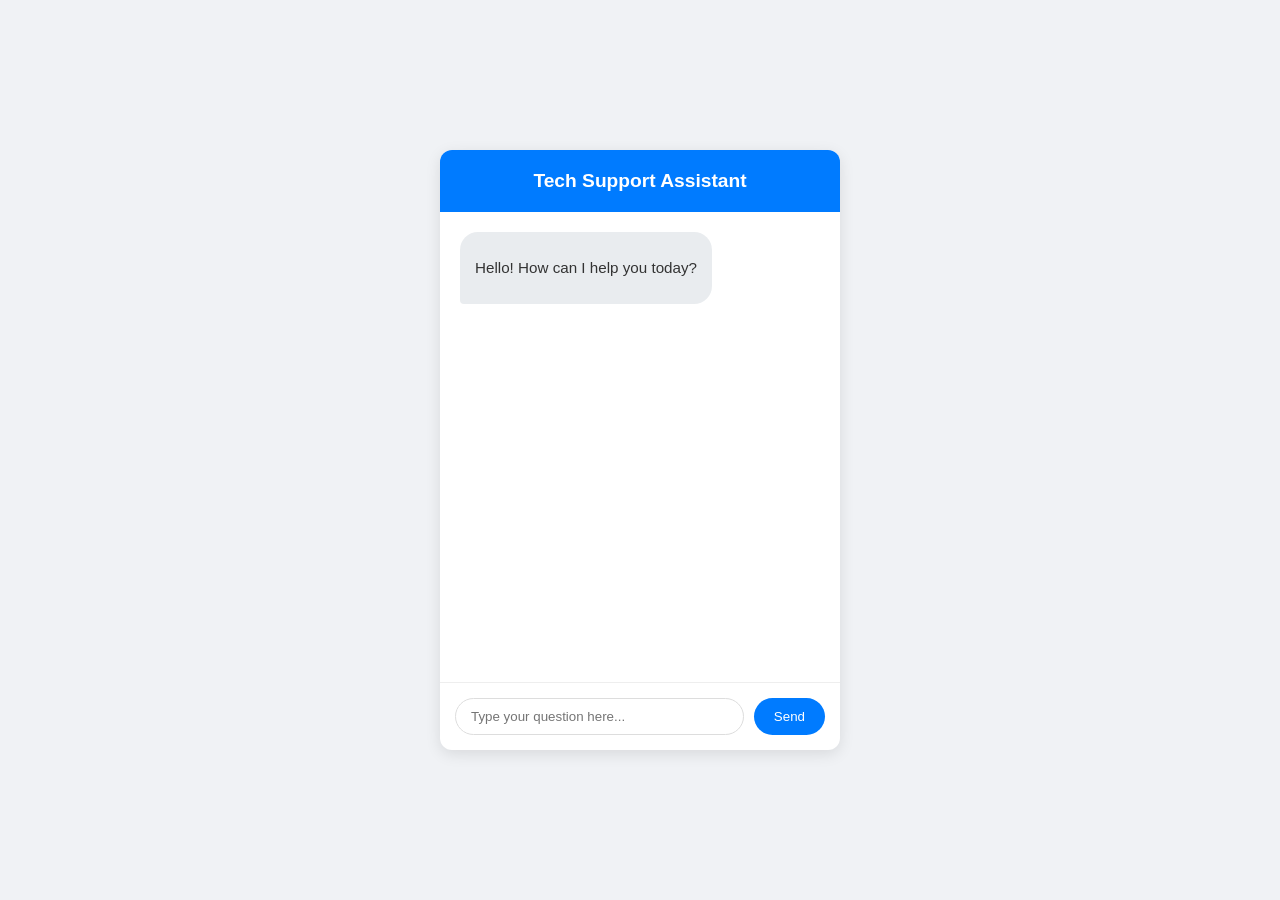
<file: chatbot for FAQS/index.html>
<!DOCTYPE html>
<html lang="en">
<head>
    <meta charset="UTF-8">
    <meta name="viewport" content="width=device-width, initial-scale=1.0">
    <title>Tech Support Chatbot</title>
    <link rel="stylesheet" href="style.css">
</head>
<body>
    <div class="chat-container">
        <div class="chat-header">
            <h2>Tech Support Assistant</h2>
        </div>
        <div id="chat-window" class="chat-window">
            <div class="message bot">
                <p>Hello! How can I help you today?</p>
            </div>
        </div>
        <div class="chat-input">
            <input type="text" id="user-input" placeholder="Type your question here...">
            <button id="send-btn">Send</button>
        </div>
    </div>
    <script src="script.js"></script>
</body>
</html>
</file>
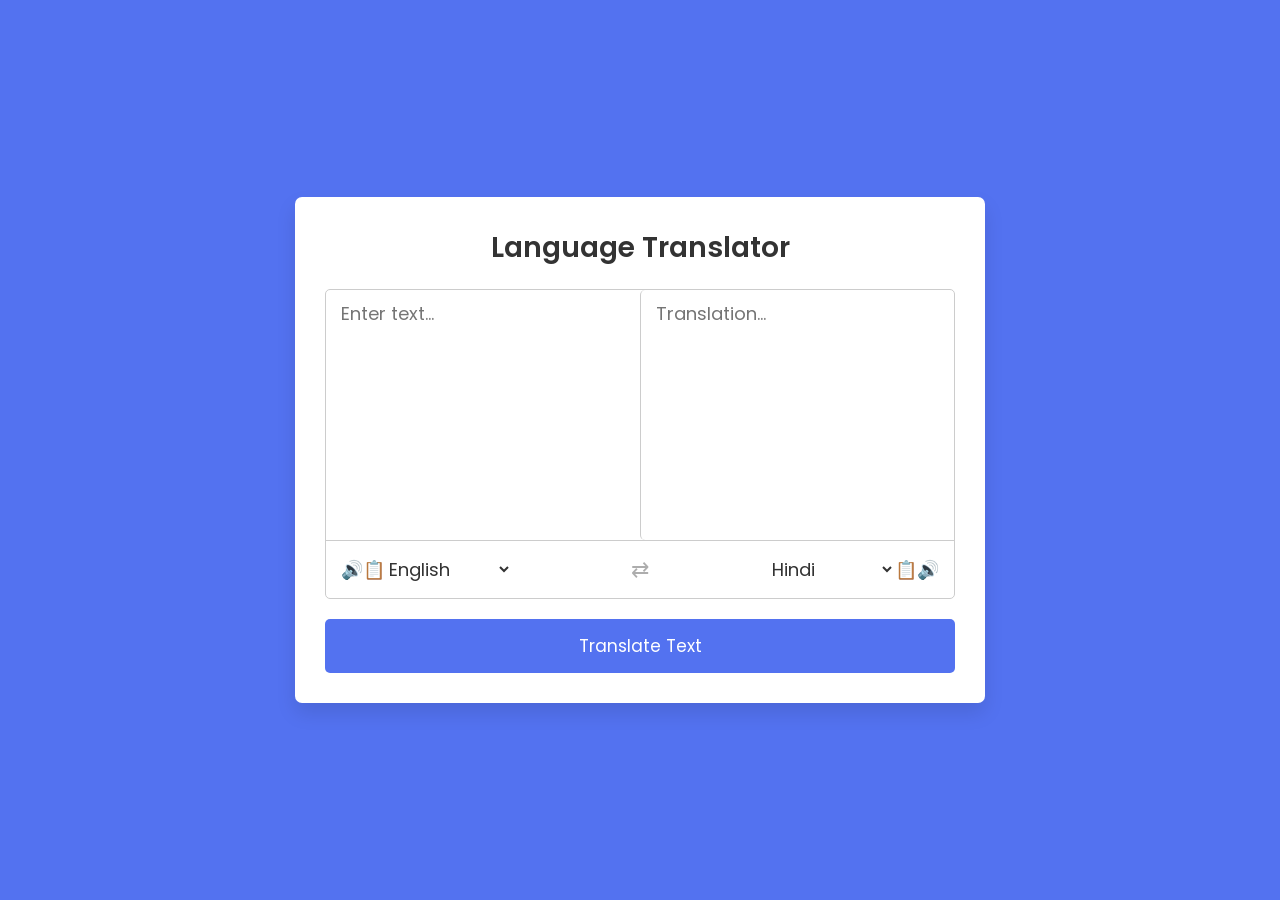
<file: language translation tool/index.html>
<!DOCTYPE html>
<html lang="en">
<head>
    <meta charset="UTF-8">
    <meta name="viewport" content="width=device-width, initial-scale=1.0">
    <title>Language Translation Tool</title>
    <link rel="stylesheet" href="style.css">
</head>
<body>
    <div class="container">
        <h1>Language Translator</h1>
        <div class="wrapper">
            <div class="text-input">
                <textarea spellcheck="false" class="from-text" placeholder="Enter text..."></textarea>
                <textarea spellcheck="false" readonly class="to-text" placeholder="Translation..."></textarea>
            </div>
            <ul class="controls">
                <li class="row from">
                    <div class="icons">
                        <button id="from-speak" title="Listen"><i class="fas fa-volume-up"></i>🔊</button>
                        <button id="from-copy" title="Copy"><i class="fas fa-copy"></i>📋</button>
                    </div>
                    <select id="from-lang"></select>
                </li>
                <li class="exchange"><i class="fas fa-exchange-alt"></i>⇄</li>
                <li class="row to">
                    <select id="to-lang"></select>
                    <div class="icons">
                        <button id="to-copy" title="Copy"><i class="fas fa-copy"></i>📋</button>
                        <button id="to-speak" title="Listen"><i class="fas fa-volume-up"></i>🔊</button>
                    </div>
                </li>
            </ul>
        </div>
        <button id="translate-btn">Translate Text</button>
    </div>
    <script src="script.js"></script>
</body>
</html>
</file>
<file: chatbot for FAQS/style.css>
body {
    font-family: 'Segoe UI', Tahoma, Geneva, Verdana, sans-serif;
    background-color: #f0f2f5;
    display: flex;
    justify-content: center;
    align-items: center;
    height: 100vh;
    margin: 0;
}

.chat-container {
    width: 400px;
    height: 600px;
    background-color: white;
    border-radius: 12px;
    box-shadow: 0 4px 15px rgba(0, 0, 0, 0.1);
    display: flex;
    flex-direction: column;
    overflow: hidden;
}

.chat-header {
    background-color: #007bff;
    color: white;
    padding: 20px;
    text-align: center;
}

.chat-header h2 {
    margin: 0;
    font-size: 1.2rem;
}

.chat-window {
    flex: 1;
    padding: 20px;
    overflow-y: auto;
    background-color: #fff;
    display: flex;
    flex-direction: column;
    gap: 15px;
}

.message {
    max-width: 80%;
    padding: 10px 15px;
    border-radius: 18px;
    font-size: 0.95rem;
    line-height: 1.4;
}

.message.bot {
    align-self: flex-start;
    background-color: #e9ecef;
    color: #333;
    border-bottom-left-radius: 4px;
}

.message.user {
    align-self: flex-end;
    background-color: #007bff;
    color: white;
    border-bottom-right-radius: 4px;
}

.chat-input {
    display: flex;
    padding: 15px;
    border-top: 1px solid #eee;
    gap: 10px;
}

.chat-input input {
    flex: 1;
    padding: 10px 15px;
    border: 1px solid #ddd;
    border-radius: 25px;
    outline: none;
}

.chat-input button {
    background-color: #007bff;
    color: white;
    border: none;
    padding: 10px 20px;
    border-radius: 25px;
    cursor: pointer;
    transition: background-color 0.2s;
}

.chat-input button:hover {
    background-color: #0056b3;
}
</file>
<file: language translation tool/style.css>
@import url('https://fonts.googleapis.com/css2?family=Poppins:wght@400;500;600;700&display=swap');

* {
    margin: 0;
    padding: 0;
    box-sizing: border-box;
    font-family: 'Poppins', sans-serif;
}

body {
    display: flex;
    align-items: center;
    justify-content: center;
    padding: 0 10px;
    min-height: 100vh;
    background: #5372F0;
}

.container {
    max-width: 690px;
    width: 100%;
    padding: 30px;
    background: #fff;
    border-radius: 7px;
    box-shadow: 0 10px 20px rgba(0,0,0,0.1);
}

.container h1 {
    font-size: 28px;
    font-weight: 600;
    text-align: center;
    margin-bottom: 20px;
    color: #333;
}

.wrapper {
    border-radius: 5px;
    border: 1px solid #ccc;
}

.wrapper .text-input {
    display: flex;
    border-bottom: 1px solid #ccc;
}

.text-input textarea {
    height: 250px;
    width: 100%;
    border: none;
    outline: none;
    resize: none;
    background: none;
    font-size: 18px;
    padding: 10px 15px;
    border-radius: 5px;
}

.text-input .to-text {
    border-left: 1px solid #ccc;
}

.controls, .row {
    display: flex;
    align-items: center;
    justify-content: space-between;
}

.controls {
    list-style: none;
    padding: 12px 15px;
}

.controls .row .icons {
    display: flex;
    width: 38%;
}

.controls .row .icons button {
    width: 100%;
    cursor: pointer;
    font-size: 18px;
    color: #adadad;
    background: none;
    border: none;
    transition: transform 0.2s ease;
}

.controls .row .icons button:active {
    transform: scale(0.9);
}

.controls .row select {
    color: #333;
    border: none;
    outline: none;
    font-size: 18px;
    background: none;
    cursor: pointer;
}

.controls .exchange {
    color: #adadad;
    cursor: pointer;
    font-size: 22px;
    transition: transform 0.2s ease;
}

.controls .exchange:active {
    transform: scale(0.9);
}

.container button#translate-btn {
    width: 100%;
    padding: 14px;
    outline: none;
    border: none;
    color: #fff;
    cursor: pointer;
    margin-top: 20px;
    font-size: 17px;
    border-radius: 5px;
    background: #5372F0;
    transition: background 0.3s ease;
}

.container button#translate-btn:hover {
    background: #3b59db;
}

@media (max-width: 660px) {
    .container {
        padding: 20px;
    }
    .wrapper .text-input {
        flex-direction: column;
    }
    .text-input .to-text {
        border-left: 0;
        border-top: 1px solid #ccc;
    }
    .text-input textarea {
        height: 200px;
    }
    .controls .row .icons {
        display: none;
    }
}
</file>
